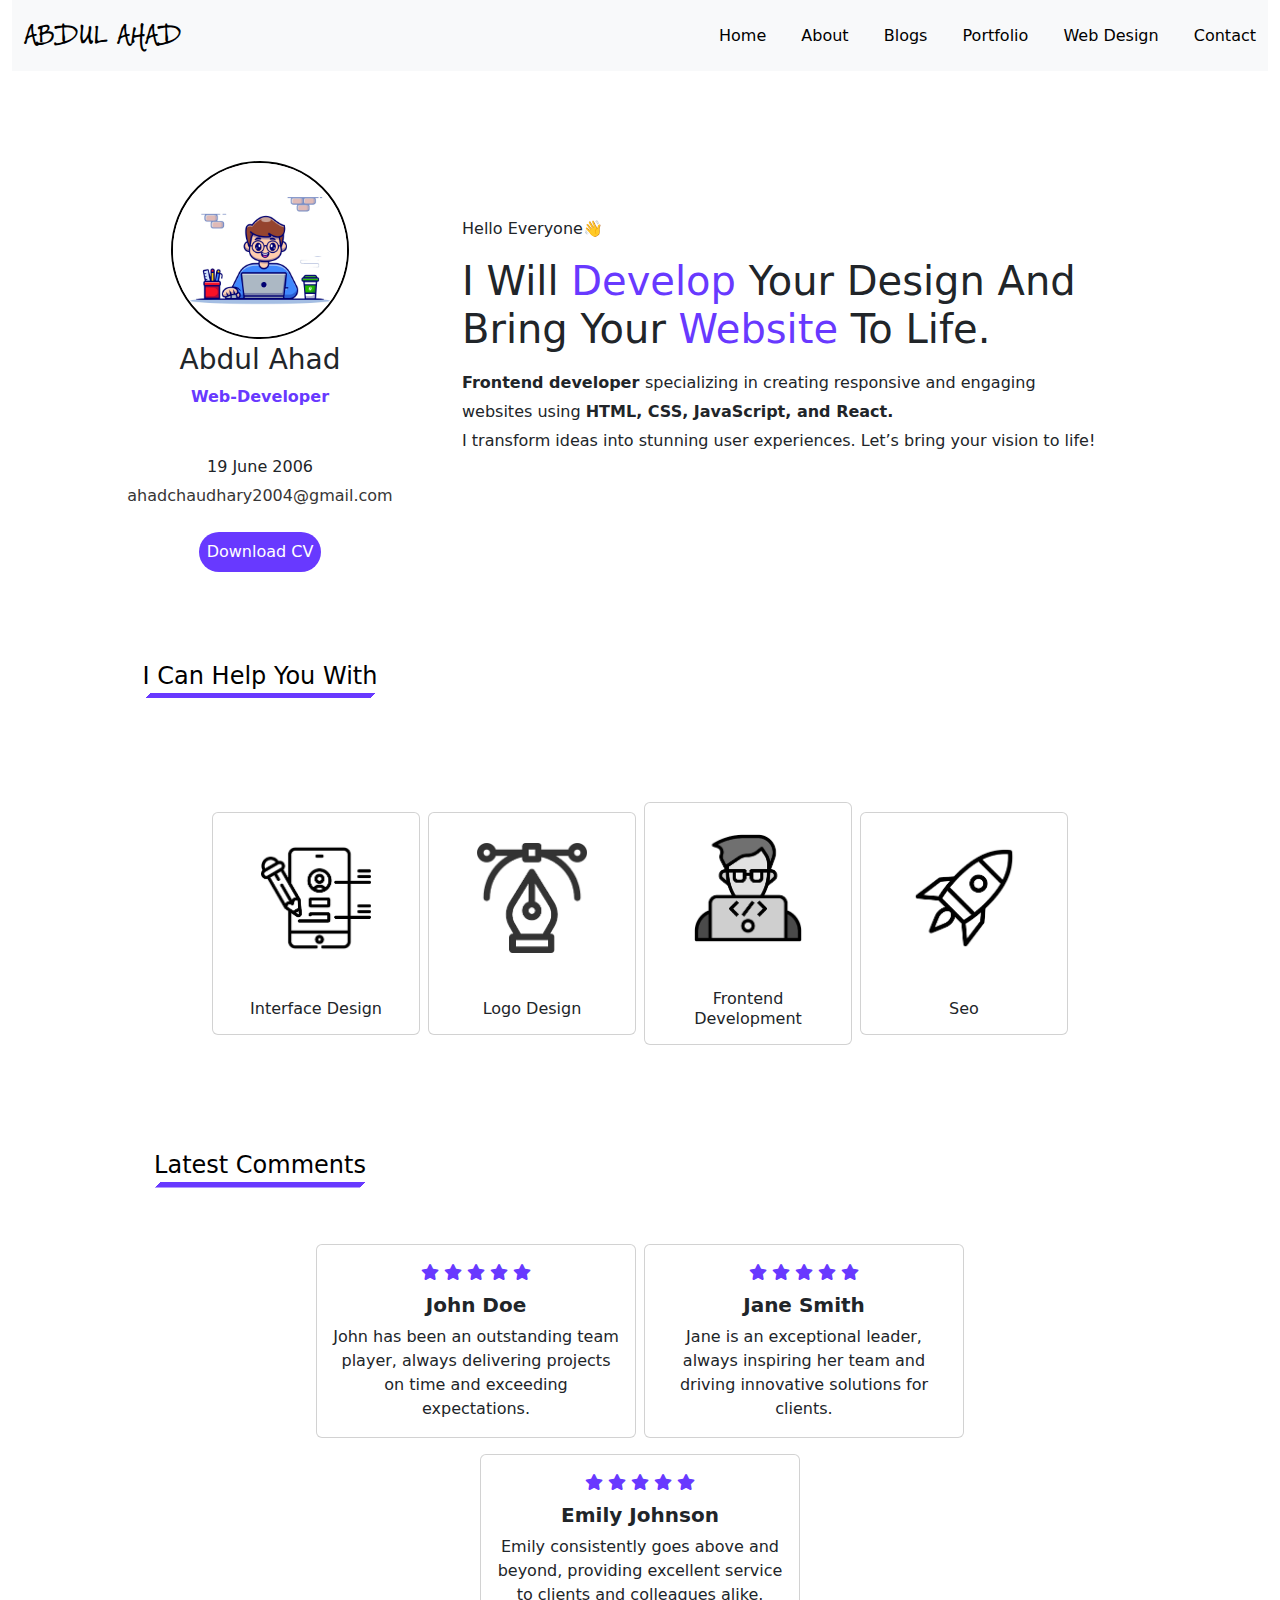
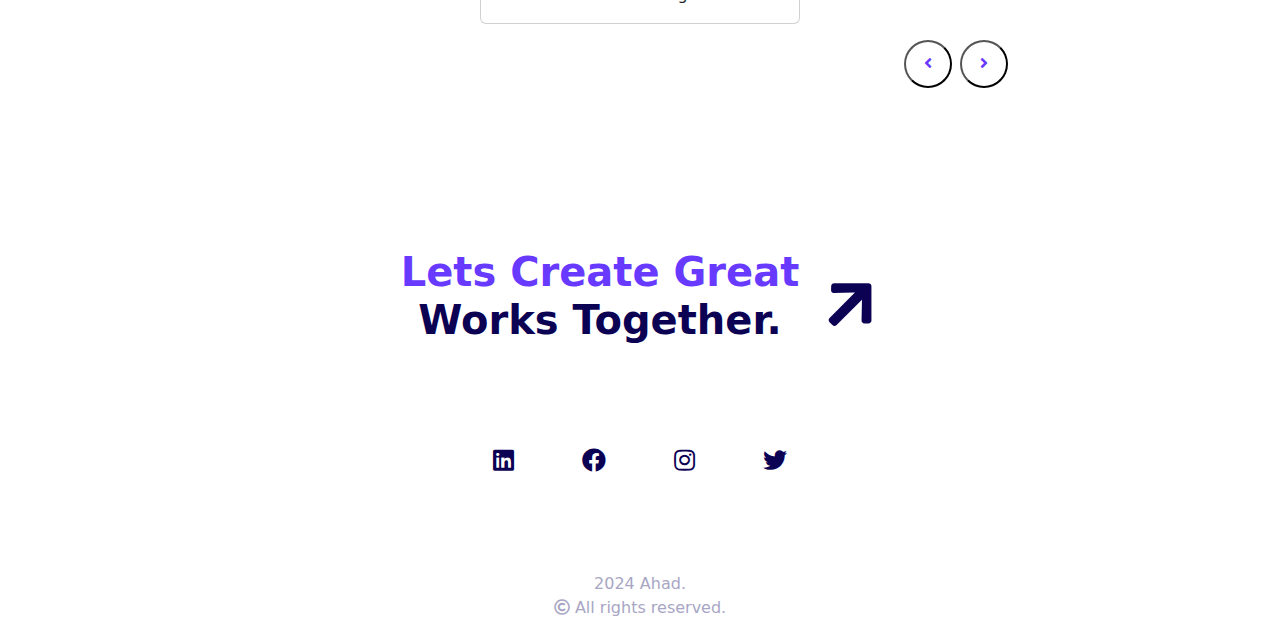
<file: index.html>
<!DOCTYPE html>
<html lang="en">
<head>
    <meta charset="UTF-8">
    <meta name="viewport" content="width=device-width, initial-scale=1.0">
    <title>Home</title>
    <link rel="stylesheet" href="home.css">
    <link rel="stylesheet" href="https://cdnjs.cloudflare.com/ajax/libs/font-awesome/5.15.4/css/all.min.css">
    <link href='https://fonts.googleapis.com/css?family=Pacifico' rel='stylesheet'>
    <link href="https://cdn.jsdelivr.net/npm/bootstrap@5.3.3/dist/css/bootstrap.min.css" rel="stylesheet" integrity="sha384-QWTKZyjpPEjISv5WaRU9OFeRpok6YctnYmDr5pNlyT2bRjXh0JMhjY6hW+ALEwIH" crossorigin="anonymous">
  </head>
</head>
<body>
    <!-- Nav -->
    <div class="container-fluid ">
        <nav class="navbar navbar-light bg-light" style="width: 100%;">
          <div class="container-fluid d-flex justify-content-between">
            <a class="navbar-brand" href="#">ABDUL AHAD</a>
            <div class="links">
              <a href="index.html">Home</a>
              <a href="about.html">About</a>
              <a href="blog.html">Blogs</a>
              <a href="portfolio.html">Portfolio</a>
              <a href="design.html">Web Design</a>
              <a href="contact.html">Contact</a>
            </div>
          </div>
        </nav>
    </div>

    <div class="container vh-99 " style="margin-top: 10vh;">
        <div class="row">
            <div class="col-sm-4 d-flex flex-column align-items-center text-center">
                <img src="2206.jpg" style="border-radius: 100%; width: 50%; border: 2px solid black;">
                <h3 class="mt-1">Abdul Ahad</h3>
                <a href="" style="color: #6839FF; text-decoration: none; font-weight: bold;">Web-Developer</a>
                <h6 class="mt-5">
                    19 June 2006
                </h6>
                <a style="color: rgb(54, 53, 53); text-decoration: none; font-weight: 400;">ahadchaudhary2004@gmail.com </a>
                <button style="border-radius: 100px; background-color: #6839FF; color: white; border: 0px;" class="mt-4 p-2">Download CV</button>
            </div>

            <div class="col-sm-8 d-flex flex-column pt-2 mt-5  ">
              <p>Hello Everyone👋</p>
              <h1>I Will <span style="color: #6839FF;"> Develop</span> Your Design And <br>
                 Bring Your <span style="color: #6839FF;"> Website</span> To Life.</h1>
              <h6 class="pt-2" style="line-height: 1.8;">
                <b>Frontend developer </b>specializing in creating responsive
                 and engaging <br>websites using <b>HTML, CSS, JavaScript, and React.</b><br> 
                 I transform ideas into stunning user experiences. Let’s bring your vision to life!
              </h6>

            </div>
        </div>
    </div>


    <div class="container " style="margin-top: 10vh;">
      <div class="row">
        <div class="col-sm-4 d-flex flex-column align-items-center text-center section2">
          <h4>I Can Help You With</h4>
        </div>
      </div>
      
      <div class="row justify-content-around">
        <div class="col-sm-10 d-flex mt-5 flex-wrap justify-content-center align-items-center text-center">
          <div class="card mb-3 mx-1  d-flex mt-5 flex-wrap justify-content-center align-items-center text-center" style="width: 13rem;">
            <img class="card-img-top-skills" src="skills/skill1.png"  alt="Card image cap">
            <div class="card-body">
              <h6 class="card-text">Interface Design</h6>
            </div>
          </div>
          
          <div class="card mb-3 mx-1 d-flex mt-5 flex-wrap justify-content-center align-items-center text-center" style="width: 13rem;">
            <img class="card-img-top-skills" src="skills/skill2.png"  alt="Card image cap">
            <div class="card-body">
              <h6 class="card-text">Logo Design</h6>        
                </div>
          </div>
          
          <div class="card mb-3 mx-1 d-flex mt-5 flex-wrap justify-content-center align-items-center text-center" style="width: 13rem;">
            <img class="card-img-top-skills" src="skills/skill3.png" alt="Card image cap">
            <div class="card-body">
              <h6 class="card-text">Frontend Development</h6>
                        </div>
          </div>
          
          <div class="card mb-3 mx-1 d-flex mt-5 flex-wrap justify-content-center align-items-center text-center" style="width: 13rem;">
            <img class="card-img-top-skills" src="skills/skill4.png" alt="Card image cap">
            <div class="card-body">
              <h6 class="card-text">Seo</h6>
                        </div>
          </div>
        </div>
      </div>
    </div>
    
    
    <div class="container" style="margin-top: 10vh;">
      <div class="row">
        <div class="col-sm-4 d-flex flex-column align-items-center text-center section2">
          <h4>Latest Comments</h4>
        </div>
      </div>
      
      <div class="row justify-content-around">
        <div class="col-sm-10 d-flex mt-5 flex-wrap justify-content-center">
    
            <!-- Card 1 -->
            <div class="card mb-3 mx-1" style="width: 20rem;">
                <div class="card-body text-center">
                    <!-- Five star rating icons using Font Awesome -->
                    <div>
                      <i class="fas fa-star"></i>
                      <i class="fas fa-star"></i>
                      <i class="fas fa-star"></i>
                      <i class="fas fa-star"></i>
                      <i class="fas fa-star"></i>
                    </div>
                    <!-- Name of the person, bolded for emphasis -->
                    <h5 class="card-title mt-2"><strong>John Doe</strong></h5>
                    <!-- A short description or comment for this person -->
                    <p class="card-text">John has been an outstanding team player, always delivering projects on time and exceeding expectations.</p>
                </div>
            </div>
    
            <!-- Card 2 -->
            <div class="card mb-3 mx-1" style="width: 20rem;">
                <div class="card-body text-center">
                    <!-- Five star rating icons using Font Awesome -->
                    <div>
                      <i class="fas fa-star"></i>
                      <i class="fas fa-star"></i>
                      <i class="fas fa-star"></i>
                      <i class="fas fa-star"></i>
                      <i class="fas fa-star"></i>
                    </div>
                    <!-- Name of the person, bolded for emphasis -->
                    <h5 class="card-title mt-2"><strong>Jane Smith</strong></h5>
                    <!-- A short description or comment for this person -->
                    <p class="card-text">Jane is an exceptional leader, always inspiring her team and driving innovative solutions for clients.</p>
                </div>
            </div>
    
            <!-- Card 3 -->
            <div class="card mb-3 mx-1" style="width: 20rem;">
                <div class="card-body text-center">
                    <!-- Five star rating icons using Font Awesome -->
                    <div>
                      <i class="fas fa-star"></i>
                      <i class="fas fa-star"></i>
                      <i class="fas fa-star"></i>
                      <i class="fas fa-star"></i>
                      <i class="fas fa-star"></i>
                        
                    </div>
                    <!-- Name of the person, bolded for emphasis -->
                    <h5 class="card-title mt-2"><strong>Emily Johnson</strong></h5>
                    <!-- A short description or comment for this person -->
                    <p class="card-text">Emily consistently goes above and beyond, providing excellent service to clients and colleagues alike.</p>
                </div>
            </div>
    
        </div>
    </div>
      <div class="row ">
        <div class="col-sm-10 d-flex justify-content-end mb-3 gap-2">
          <button class="slider-button"><i class="fa fa-angle-left"></i> </button>
          <button class="slider-button"><i class="fa fa-angle-right"></i> </button>
        </div>
      </div>
    </div>


    <div class="container mt-5 d-flex justify-content-center ">
      <div class="row mt-5 d-flex flex-row ">

        <div class="column col-sm-6 d-flex flex-column align-items-end mt-5" style="width: fit-content; flex-wrap: nowrap;">

        
        <h1 class="fw-bold text-center">
          <span style="color: #6839FF;">
          Lets Create Great <br>
          </span>
          <span style="color: #0C0254;">
          Works Together.
        </span>
        </h1>

      </div>


        <div class="column col-sm-6 d-flex flex-column align-items-start mt-5" style="width: fit-content">
          <i class="fas fa-arrow-up icon mt-4" style="transform: rotate(45deg); font-size: 4rem; color: #0C0254;"></i>
        </div>

       
      </div>

      
    </div>

    <div class="container d-flex flex-column justify-content-center">
      
        <div class="row mt-5 d-flex ">
          <div class="column col-sm-12 d-flex flex-row gap-5 mt-5 social-icons">
          
          <a href="https://www.linkedin.com" target="_blank" class="social-icons" style="margin: 0 10px;">
        <i class="fab fa-linkedin"></i>
    </a>
    <a href="https://www.facebook.com" target="_blank" class="social-icons" style="margin: 0 10px;">
        <i class="fab fa-facebook"></i>
    </a>
    <a href="https://www.instagram.com" target="_blank" class="social-icons" style="margin: 0 10px;">
        <i class="fab fa-instagram"></i>
    </a>
    <a href="https://www.twitter.com" target="_blank" class="social-icons" style="margin: 0 10px;">
        <i class="fab fa-twitter"></i>
    </a>

        
        </div>

      </div>

      <div class="row mt-5 d-flex ">
        <div class="column col-sm-12 d-flex flex-row gap-5 mt-5 justify-content-center text-center">
          <div class="copyright" style="color: #A8A6C4;">
            2024 Ahad. <br><i class="far fa-copyright"></i> All rights reserved.
        </div>
        </div>
      </div>
      </div>
    

    
    
  

    

    
    
    
    
    




    
</body>
</html>
</file>
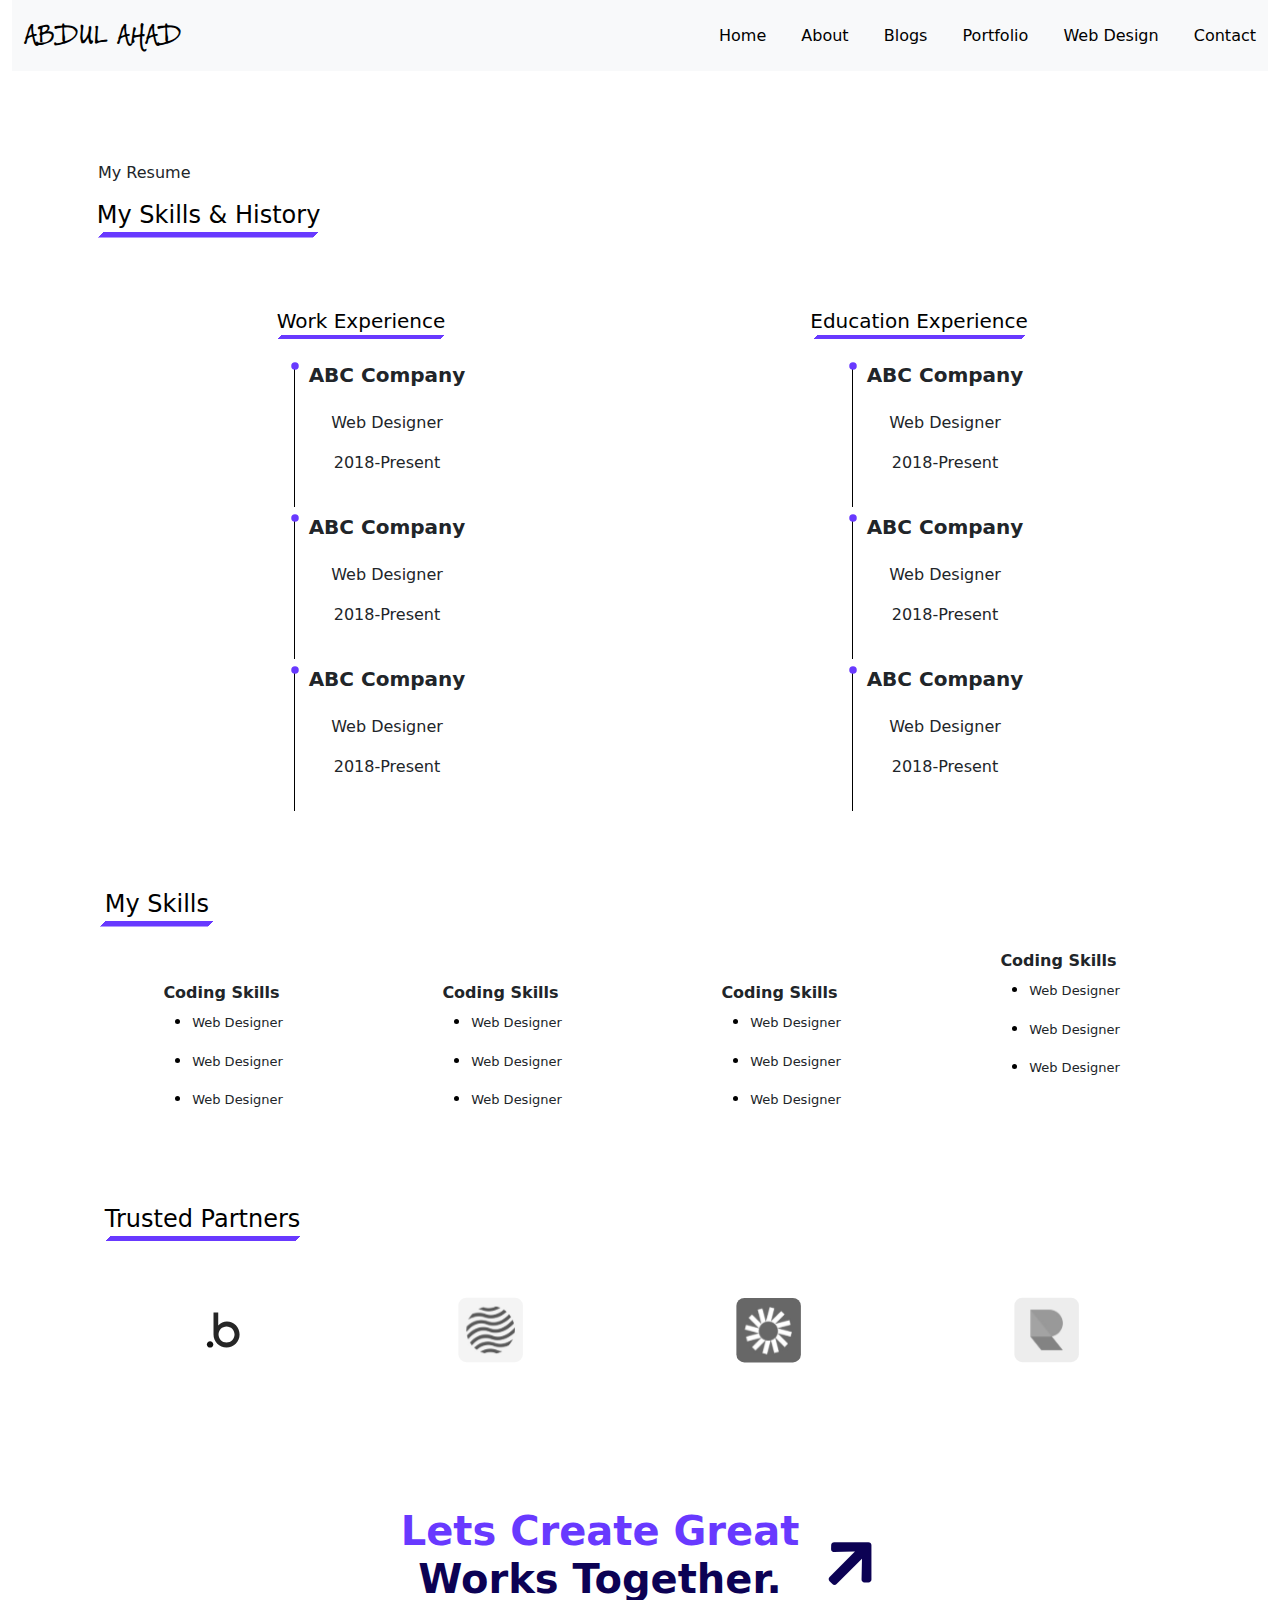
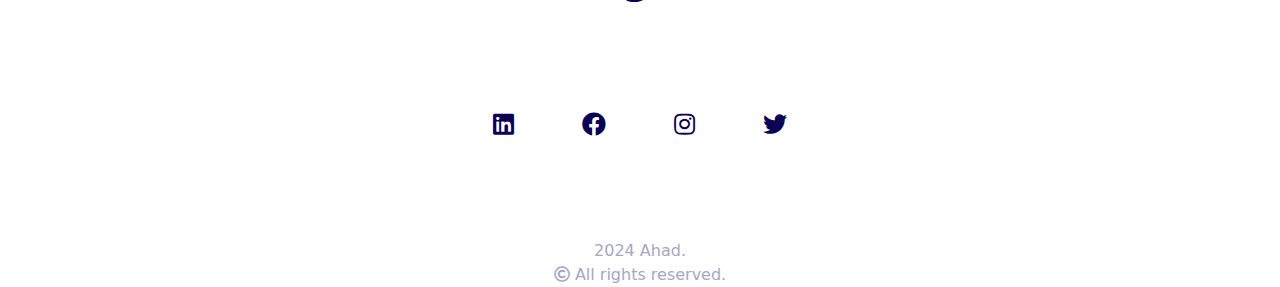
<file: about.html>
<!DOCTYPE html>
<html lang="en">
<head>
    <meta charset="UTF-8">
    <meta name="viewport" content="width=device-width, initial-scale=1.0">
    <title>Home</title>
    <link rel="stylesheet" href="about.css">
    <link rel="stylesheet" href="https://cdnjs.cloudflare.com/ajax/libs/font-awesome/5.15.4/css/all.min.css">
    <link href='https://fonts.googleapis.com/css?family=Pacifico' rel='stylesheet'>
    <link href="https://cdn.jsdelivr.net/npm/bootstrap@5.3.3/dist/css/bootstrap.min.css" rel="stylesheet" integrity="sha384-QWTKZyjpPEjISv5WaRU9OFeRpok6YctnYmDr5pNlyT2bRjXh0JMhjY6hW+ALEwIH" crossorigin="anonymous">
  </head>
</head>
<body>
    <div class="container-fluid ">
        <nav class="navbar navbar-light bg-light" style="width: 100%;">
          <div class="container-fluid d-flex justify-content-between">
            <a class="navbar-brand" href="#">ABDUL AHAD</a>
            <div class="links">
              <a href="index.html">Home</a>
              <a href="about.html">About</a>
              <a href="blog.html">Blogs</a>
              <a href="portfolio.html">Portfolio</a>
              <a href="design.html">Web Design</a>
              <a href="contact.html">Contact</a>
            </div>
          </div>
        </nav>
    </div>



    <div class="container " style="margin-top: 10vh;">

      <div class="row">
        <div class="col-sm-4 d-flex flex-column align-items-start text-center ">
          
          <p class="ps-3">My Resume</p>
        </div>
      </div>
      
      <div class="row">
        <div class="col-sm-4 d-flex flex-column align-items-start text-center  ">
          
          <h4 class="mx-1 heading-underlined ">My Skills & History</h4>
        </div>
      </div>
      

      <div class="container Experience" style="margin-top: 7vh;">

        <div class="row d-flex ">
          <div class="col-sm-6 d-flex flex-column align-items-center text-center ">
            <h5 class="heading-underlined mx-2">Work Experience</h5>
            <ul class="pt-2 custom-bullet">
              <li>
                <h5 class="fw-bold mb-4 mt-2">ABC Company</h5>
                <p class="fw-400">Web Designer</p>
                <p>2018-Present</p>
              </li>
              <li>
                <h5 class="fw-bold mb-4 mt-2">ABC Company</h5>
                <p class="fw-400">Web Designer</p>
                <p>2018-Present</p>
              </li>
              <li>
                <h5 class="fw-bold mb-4 mt-2">ABC Company</h5>
                <p class="fw-400">Web Designer</p>
                <p>2018-Present</p>
              </li>
            </ul>
          </div>

          <div class="col-sm-6 d-flex flex-column align-items-center text-center ">
            <h5 class="heading-underlined mx-2">Education Experience</h5>
            <ul class="pt-2 custom-bullet">
              <li>
                <h5 class="fw-bold mb-4 mt-2">ABC Company</h5>
                <p class="fw-400">Web Designer</p>
                <p>2018-Present</p>
              </li>
              <li>
                <h5 class="fw-bold mb-4 mt-2">ABC Company</h5>
                <p class="fw-400">Web Designer</p>
                <p>2018-Present</p>
              </li>
              <li>
                <h5 class="fw-bold mb-4 mt-2">ABC Company</h5>
                <p class="fw-400">Web Designer</p>
                <p>2018-Present</p>
              </li>
            </ul>
          </div>
        </div>
      </div>


      <div class="container Skills" style="margin-top: 7vh;">

        <div class="row ">
          <div class="col-sm-12 d-flex flex-column align-items-start text-center ">
            <h4 class="heading-underlined ">My Skills</h4>
          </div>
          
          <div class="col-sm-3 d-flex flex-column align-items-center text-center ">
            
            <h6 class="fw-bold mt-5">Coding Skills</h6>
            <ul class=" skills-bullets">
              
              <li>
                
                <p class="fw-400">Web Designer</p>
                
              </li>
              <li>
                
                <p class="fw-400">Web Designer</p>
                
              </li>
              <li>
                
                <p class="fw-400">Web Designer</p>
                
              </li>
            </ul>
          </div>

          <div class="col-sm-3 d-flex flex-column align-items-center text-center ">
           
            <h6 class="fw-bold  mt-5">Coding Skills</h6>
            <ul class=" skills-bullets">
              
              <li>
                
                <p class="fw-400">Web Designer</p>
                
              </li>
              <li>
                
                <p class="fw-400">Web Designer</p>
                
              </li>
              <li>
                
                <p class="fw-400">Web Designer</p>
                
              </li>
            </ul>
          </div>


          <div class="col-sm-3 d-flex flex-column align-items-center text-center ">
           
            <h6 class="fw-bold mt-5">Coding Skills</h6>
            <ul class=" skills-bullets">
              
              <li>
                
                <p class="fw-400">Web Designer</p>
                
              </li>
              <li>
                
                <p class="fw-400">Web Designer</p>
                
              </li>
              <li>
                
                <p class="fw-400">Web Designer</p>
                
              </li>
            </ul>
          </div>
          <div class="col-sm-3 d-flex flex-column align-items-center text-center ">
           
            <h6 class="fw-bold mt-3">Coding Skills</h6>
            <ul class=" skills-bullets">
              
              <li>
                
                <p class="fw-400">Web Designer</p>
                
              </li>
              <li>
                
                <p class="fw-400">Web Designer</p>
                
              </li>
              <li>
                
                <p class="fw-400">Web Designer</p>
                
              </li>
            </ul>
          </div>

          
        </div>
      </div>


      <div class="container Partners" style="margin-top: 7vh;">

        <div class="row ">
          <div class="col-sm-12 d-flex flex-column align-items-start text-center ">
            <h4 class="heading-underlined ">Trusted Partners</h4>
          </div>
          <div class="col-sm-12 d-flex flex-row  justify-content-around mt-5 text-center ">
            <img src="Partners/Bubble.svg" alt="">
            <img src="Partners/Brainwave.svg" alt="">
            <img src="Partners/Challenger.svg" alt="">
            <img src="Partners/Relay.svg" alt="">
            
          </div>
          
          
            
         
          
        </div>
      </div>
        
<!-- nav -->
      <div class="container mt-5 d-flex justify-content-center ">
        <div class="row mt-5 d-flex flex-row ">
  
          <div class="column col-sm-6 d-flex flex-column align-items-end mt-5" style="width: fit-content; flex-wrap: nowrap;">
  
          
          <h1 class="fw-bold text-center">
            <span style="color: #6839FF;">
            Lets Create Great <br>
            </span>
            <span style="color: #0C0254;">
            Works Together.
          </span>
          </h1>
  
        </div>
  
  
          <div class="column col-sm-6 d-flex flex-column align-items-start mt-5" style="width: fit-content">
            <i class="fas fa-arrow-up icon mt-4" style="transform: rotate(45deg); font-size: 4rem; color: #0C0254;"></i>
          </div>
  
         
        </div>
  
        
      </div>
  
      <div class="container d-flex flex-column justify-content-center">
        
          <div class="row mt-5 d-flex ">
            <div class="column col-sm-12 d-flex flex-row gap-5 mt-5 social-icons justify-content-center ">
            
            <a href="https://www.linkedin.com" target="_blank" class="social-icons" style="margin: 0 10px; color: #0C0254 ; font-size: 1.5rem;">
          <i class="fab fa-linkedin"></i>
      </a>
      <a href="https://www.facebook.com" target="_blank" class="social-icons" style="margin: 0 10px;color: #0C0254 ; font-size: 1.5rem;">
          <i class="fab fa-facebook"></i>
      </a>
      <a href="https://www.instagram.com" target="_blank" class="social-icons" style="margin: 0 10px;color: #0C0254 ; font-size: 1.5rem;">
          <i class="fab fa-instagram"></i>
      </a>
      <a href="https://www.twitter.com" target="_blank" class="social-icons" style="margin: 0 10px;color: #0C0254 ; font-size: 1.5rem;">
          <i class="fab fa-twitter"></i>
      </a>
  
          
          </div>
  
        </div>
  
        <div class="row mt-5 d-flex ">
          <div class="column col-sm-12 d-flex flex-row gap-5 mt-5 justify-content-center text-center">
            <div class="copyright" style="color: #A8A6C4;">
              2024 Ahad. <br><i class="far fa-copyright"></i> All rights reserved.
          </div>
          </div>
        </div>
        </div>
      
</body>
</file>
<file: home.css>
*{
    
}
@font-face{
    font-family: 'Ford Folly';
    src: url(Fonts/FordsFollyRg.TTF);
}
.navbar-brand{
    font-family: 'Ford Folly';
    font-size: 30px !important;
    color: #000;
}
.links a{
    text-decoration: none;
    color: black;
    margin: auto;
    margin-left: 30px;
    font-weight: 450;
}
.section2 h4 {
    --a: -45deg; 
    --t: .23em; 
    color: #000; 
    --underline-color: #6839FF; 
    --_s: calc(var(--t) * cos(var(--a)));
    
    background: linear-gradient(var(--a), white var(--_s), var(--underline-color) 0 calc(100% - var(--_s)), white 0) 
                bottom/var(--i, 90%) var(--t) no-repeat;
    
    padding: 0 .45em calc(var(--t) + .1em);
    -webkit-box-decoration-break: clone;
    box-decoration-break: clone;
    transition: .3s;
    cursor: pointer;
}
.section2 h4:hover{
 
        --i: 100%;     
}

.slider-button{
    color:#6839FF;
    background-color: white;
    border-radius: 100%;
    width: 3rem;
    height: 3rem;
}
.social-icons{
    justify-content: center;
}
.social-icons .fab{
    font-size: 1.5rem;
    color: #0C0254;
    
}

.card-img-top-skills {
    max-width: 170px;
    max-height: 170px;
    filter: grayscale(100%);
    padding: 30px;
}
.fa-star{
    color: #6839FF;
}
</file>
<file: about.css>
.heading-underlined {
    --a: -45deg; 
    --t: .23em; 
    color: #000; 
    --underline-color: #6839FF; 
    --_s: calc(var(--t) * cos(var(--a)));
    
    background: linear-gradient(var(--a), white var(--_s), var(--underline-color) 0 calc(100% - var(--_s)), white 0) 
                bottom/var(--i, 90%) var(--t) no-repeat;
    
    padding: 0 .45em calc(var(--t) + .1em);
    -webkit-box-decoration-break: clone;
    box-decoration-break: clone;
    transition: .3s;
    cursor: pointer;
}
.heading-underlined:hover{
 
    --i: 100%;     
}

@font-face{
    font-family: 'Ford Folly';
    src: url(Fonts/FordsFollyRg.TTF);
}
.navbar-brand{
    font-family: 'Ford Folly';
    font-size: 30px !important;
    color: #000;
}
.links a{
    text-decoration: none;
    color: black;
    margin: auto;
    margin-left: 30px;
    font-weight: 450;
}
.custom-bullet li{
    list-style: none;
}
.custom-bullet li::before {
    background-color: black;
    width: 1px;
    content: '';
    position: absolute;
    top: 0px;
    bottom: 0px;
    left: 5px;
}

.custom-bullet li{
    

   
    position: relative;
    margin: 0;
    padding-bottom: 1em;
    padding-left: 20px;
  
}

.custom-bullet li::after{
        content: '';
        position: absolute;
        background-image: url("data:image/svg+xml,%3Csvg xmlns='http://www.w3.org/2000/svg' aria-hidden='true' viewBox='0 0 32 32' focusable='false'%3E%3Ccircle stroke='none' fill='%236839FF' cx='16' cy='16' r='10'%3E%3C/circle%3E%3C/svg%3E");

        background-repeat: no-repeat;
        background-size: contain;
        left: 0;
        top: -3px;
        width: 12px;
        height: 12px;
      
}
.skills-bullets li::marker{
    
        color: #000;
    
}
.skills-bullets p{
    font-size: small;
}

.Partners img{
    filter: grayscale(100%);
}
</file>
